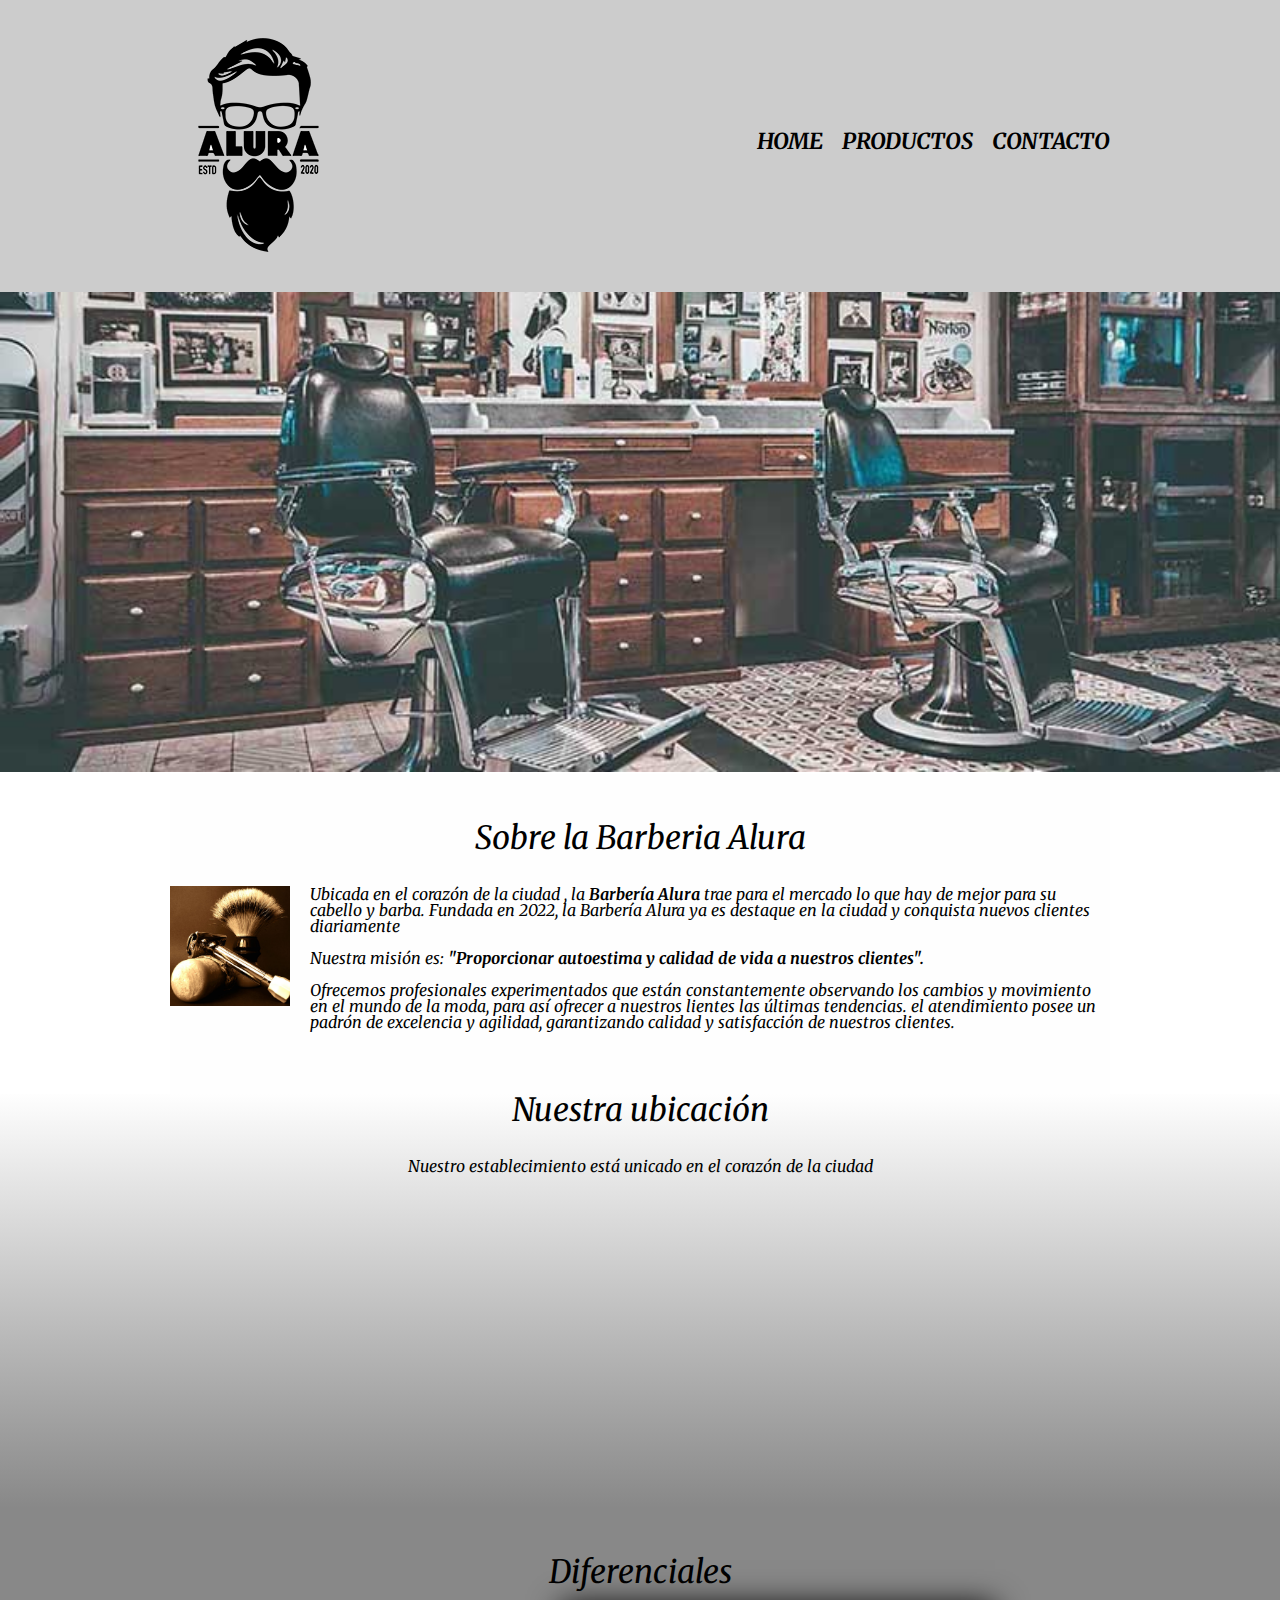
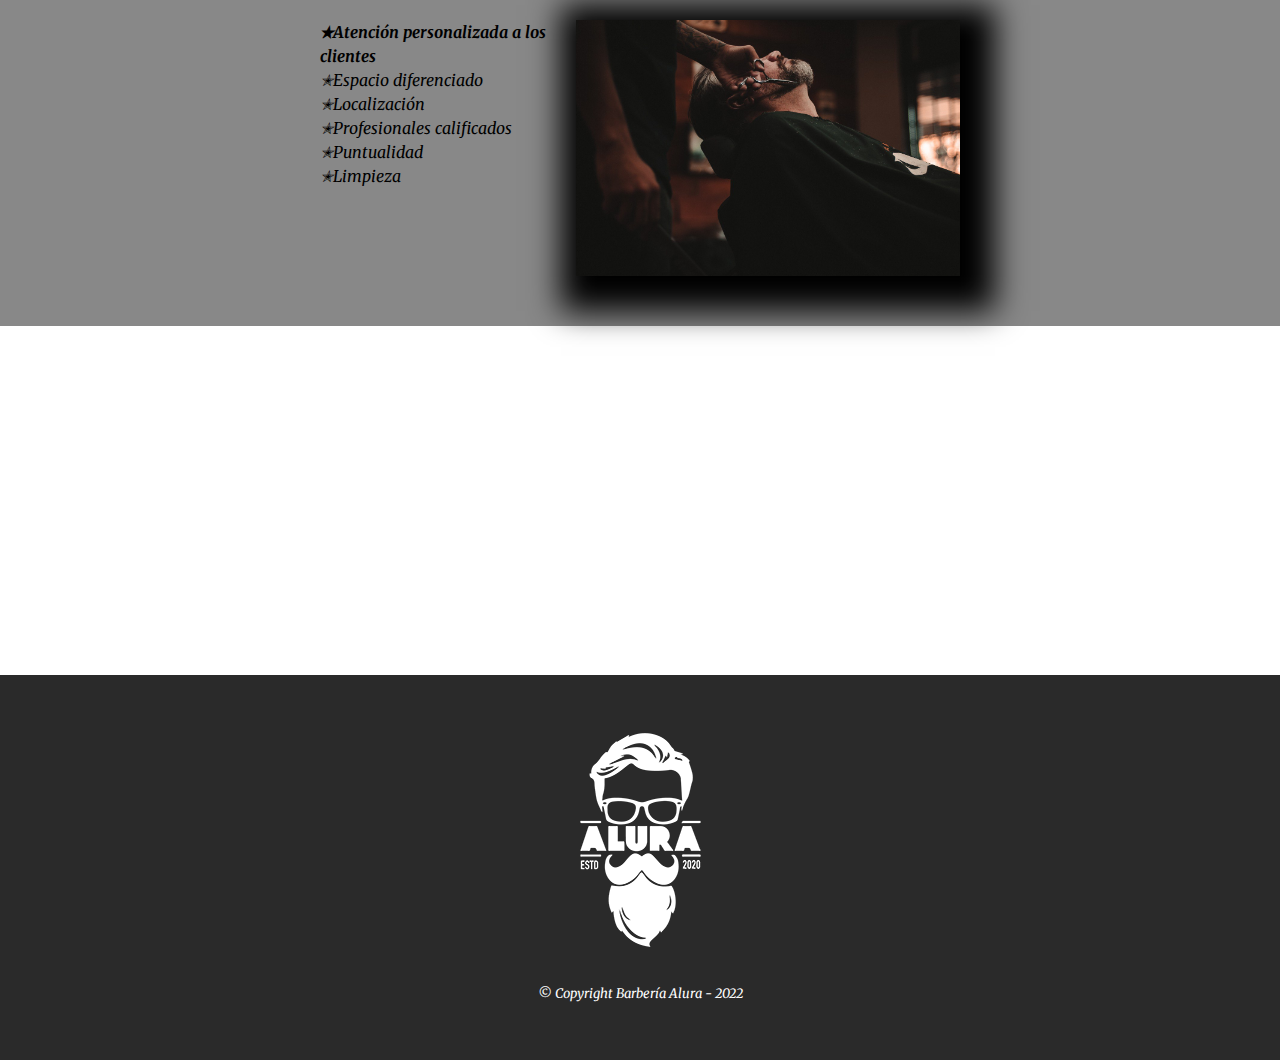
<file: Barberia/Index.html>
<!DOCTYPE html>
<html lang="es-CO">
<head>
    <meta charset="UTF-8">
    <meta name="viewport" content="width=device-width, initial-scale=1.0">

    <meta name= Autor content="Yeison Micolta">
    <meta name= Keyword content="Barber Shop">
    <meta name= description content="">
    
    <title>Barbería Alura</title>
    
    <link rel="stylesheet" href="CSS/reset.css">
    <link rel="stylesheet" href="CSS/style.css">
    <link rel="preconnect" href="https://fonts.googleapis.com">
    <link rel="preconnect" href="https://fonts.gstatic.com" crossorigin>
    <link href="https://fonts.googleapis.com/css2?family=Merriweather:ital,wght@0,300;0,400;0,700;0,900;1,300;1,400;1,700;1,900&display=swap" rel="stylesheet">

    
</head>
<body>
    <div>
        <header>
            <div class="caja">
                <h1> <img src="IMG/logo/logo.png" alt="Logo de la Barbería"></h1>
    
                <nav> <!-- "nav" es la etiqueta para navegación -->
                    <ul>
                        <li><a href="Index.html">Home</a></li>
                        <li><a href="productos.html">Productos</a></li>
                        <li><a href="contacto.html">Contacto</a></li>
                    </ul>
                </nav>
            </div>        
        </header>
    </div>

    <img class= "banner" src="IMG/banner.jpg"> <!--Importar Imagen-->
    <main>
    
        <section class="principal"> <!-- "div" Se utiliza para dividirlas secciones de la página -->

            <h2 class="titulo-principal"> Sobre la Barberia Alura</h2> <!-- "h1" es para titulo y solo se usa una vez por pagina-->

            <img class ="utensilios" src="IMG/utensilios.jpg" alt="">
    
            <p>Ubicada en el corazón de la ciudad , la <strong>Barbería Alura</strong>  trae para el mercado lo que hay de mejor para su cabello y barba. Fundada en 2022, la Barbería Alura ya es destaque en la ciudad y conquista nuevos clientes diariamente</p> <!-- "p" es para parrafos de maximo 2000 palabras -->
    
            <p id="mision"><em>Nuestra misión es: <strong>"Proporcionar autoestima y calidad de vida a nuestros clientes".</strong></em> </p> 
    
            <p>Ofrecemos profesionales experimentados que están constantemente observando los cambios y movimiento en el mundo de la moda, para así ofrecer a nuestros lientes las últimas tendencias. el atendimiento posee un padrón de excelencia y agilidad, garantizando calidad y satisfacción de nuestros clientes. </p>
    
        </section>

        <section class ="mapa">
            <h3 class="titulo-principal">Nuestra ubicación</h3>
            <p>
                Nuestro establecimiento está unicado en el corazón de la ciudad
            </p>
            <div class="mapa-contenido">
                <iframe src="https://www.google.com/maps/embed?pb=!1m14!1m12!1m3!1d1841.6943905350279!2d-78.79205737854684!3d1.801117308977762!2m3!1f0!2f0!3f0!3m2!1i1024!2i768!4f13.1!5e0!3m2!1ses-419!2sco!4v1706577078440!5m2!1ses-419!2sco" width="100%" height="300" style="border:0;" allowfullscreen="" loading="lazy" referrerpolicy="no-referrer-when-downgrade"></iframe>
            </div>
        </section>
        
        <section class="diferenciales"> <!-- el atributo "class" se usa para clasificar los elementos -->
    
            <h3 class="titulo-principal">Diferenciales</h3> <!-- "h2" para subtitulos -->
            
            <div class="contenido-diferenciales">
                <ul class="lista-diferenciales"> <!-- "ul" es para listas no ordenadas, "ol" para listas ordenadas-->
                    <li class="items">Atención personalizada a los clientes</li>  <!-- "li" se usa para listar los elementos -->
                    <li class="items">Espacio diferenciado</li>
                    <li class="items">Localización</li> 
                    <li class="items" >Profesionales calificados</li>
                    <li class="items" >Puntualidad</li>
                    <li class="items" >Limpieza</li>
                </ul><img src="IMG/diferenciales.jpg" class = "imgDiferenciales" >
            </div>
    
        </section>
        <div class="video">
            <iframe width="100%" height="315" src="https://www.youtube.com/embed/8pWtdanVz3I?si=O3dqQjsozx5bbNIB" title="YouTube video player" frameborder="0" allow="accelerometer; autoplay; clipboard-write; encrypted-media; gyroscope; picture-in-picture; web-share" allowfullscreen></iframe>
        </div>
        

    </main>
    
    
    <footer>
        <img src="IMG/logo/logo-blanco.png" alt="Logo de la Barbería">
        <p class="Copyright">&copy Copyright Barbería Alura - 2022</p>
    </footer>
</body>
</html>
</file>
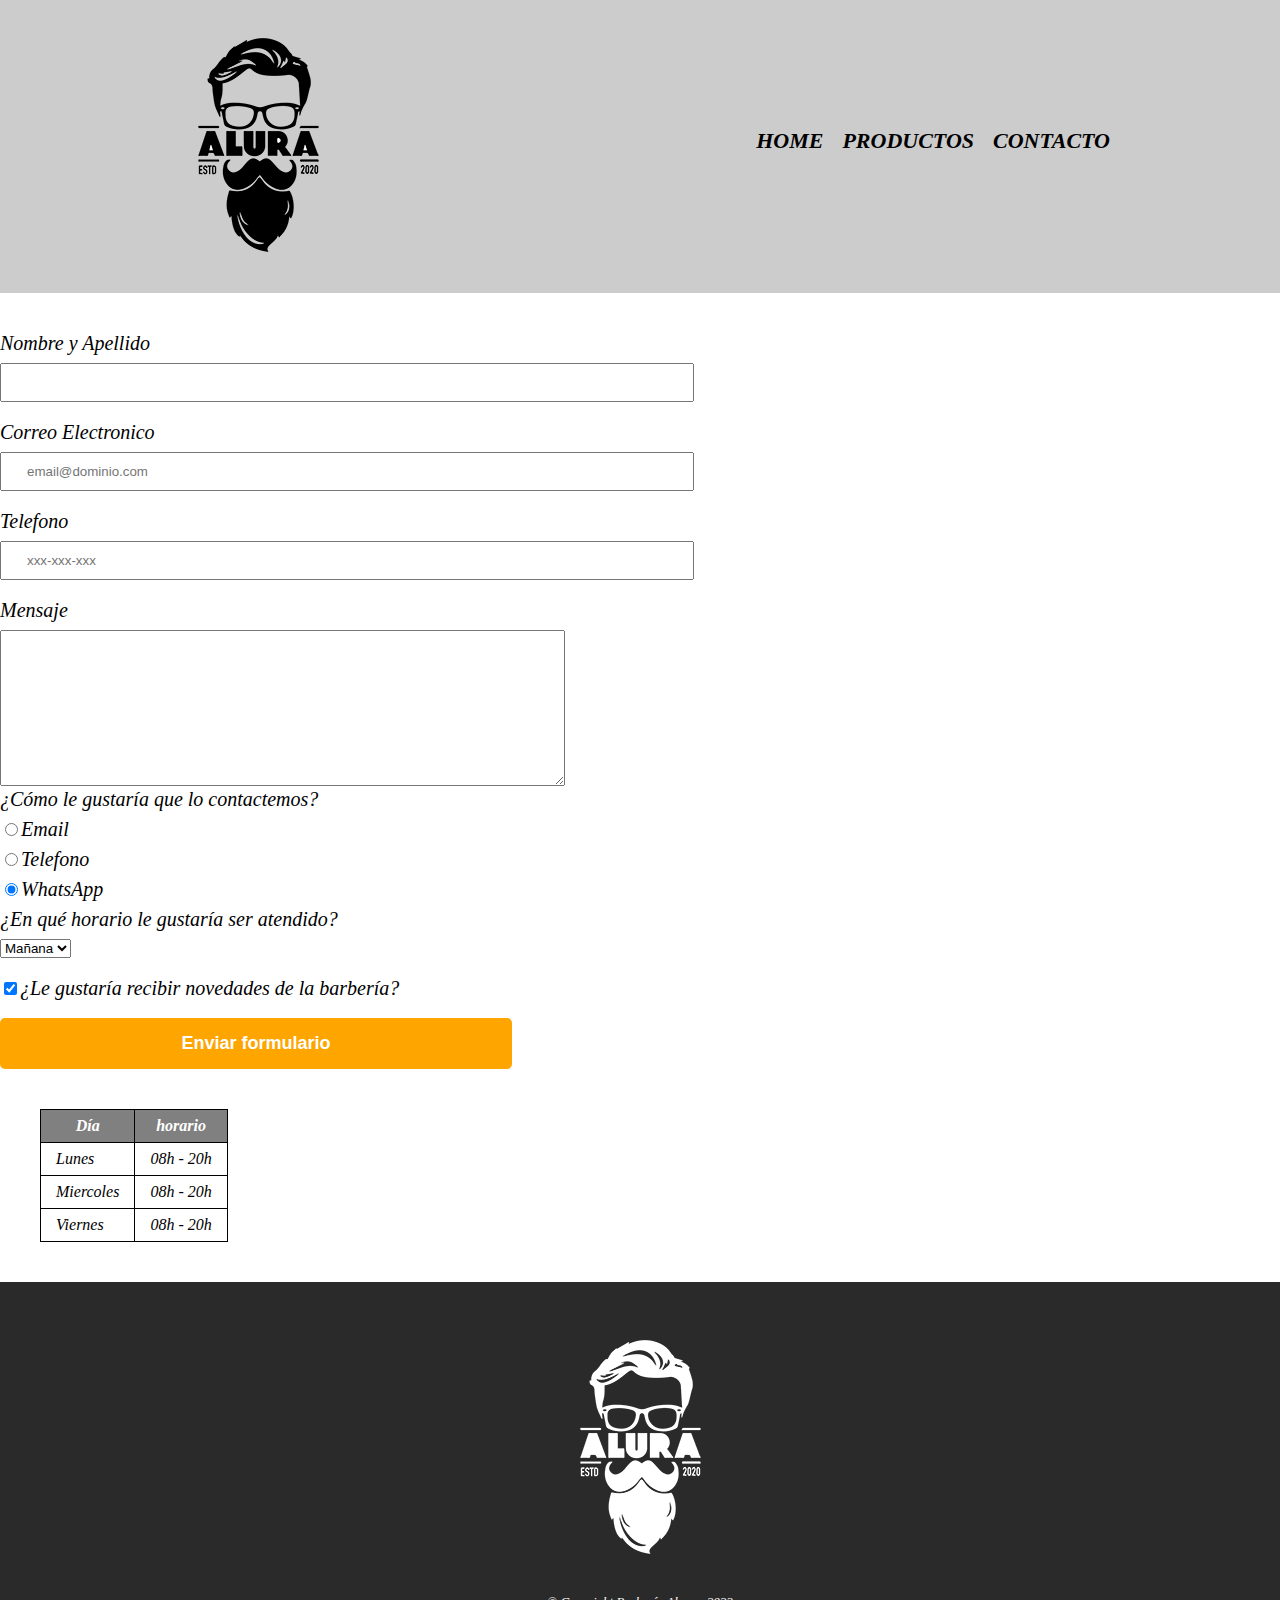
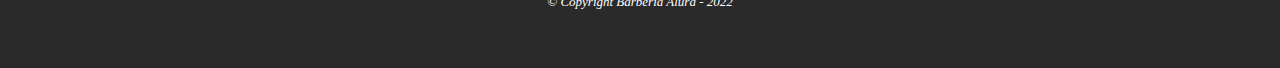
<file: Barberia/contacto.html>
<!DOCTYPE html>
<html lang="en">
    <head>
        <meta charset="UTF-8">
        
        <title>Contacto - Barbería Alura</title>
        <link rel="stylesheet" href="CSS/reset.css">
        <link rel="stylesheet" href="CSS/style.css">
    </head>
    <body>
<!-----------Creacion de Encabezado----------->
        <header>
            <div class="caja">
                <h1> <img src="IMG/logo/logo.png" alt="Logo de la Barbería"></h1>
    
                <nav> <!-- "nav" es la etiqueta para navegación -->
                    <ul>
                        <li><a href="Index.html">Home</a></li>
                        <li><a href="productos.html">Productos</a></li>
                        <li><a href="contacto.html">Contacto</a></li>
                    </ul>
                </nav>
            </div>        
        </header>
    <main>
<!-----------Creacion de Formularios----------->
        <form>
            <label for="nombreApellido">Nombre y Apellido</label>
            <input type="text" id="nombreApellido" class="input-padron" required>

            <label for="correoElectronico">Correo Electronico</label>
            <input type="email" id="correoElectronico" class="input-padron" required placeholder="email@dominio.com">

            <label for="telefono">Telefono</label>
            <input type="tel" id="telefono" class="input-padron" required placeholder="xxx-xxx-xxx">
            
            <label for="mensaje">Mensaje</label>
            <textarea name="mensaje" id="" cols=68.6" rows="10" required></textarea>

            <fieldset>
                <legend>¿Cómo le gustaría que lo contactemos?</legend>

                <label for="radio-email"><input type="radio" name="contacto" value="email" id="radio-email">Email</label>
                
                <label for="radio-telefono"><input type="radio" name="contacto" value="telefono" id="radio-telefono">Telefono</label>
                
                <label for="radio-whatsapp"><input type="radio" name="contacto" value="whatsapp" id="radio-whatsapp" checked>WhatsApp</label>
                
            </fieldset>
            
            <fieldset>
                <legend>¿En qué horario le gustaría ser atendido?</legend>
                <select>
                    <option>Mañana</option>
                    <option>Tarde</option>
                    <option>Noche</option>
                </select>
            </fieldset>
            
            <label class="checkbox"><input type="checkbox" checked>¿Le gustaría recibir novedades de la barbería?</label>

            <input type="submit" value= "Enviar formulario" class="enviar"> 
        </form>
<!-- -----------Creación de tablas-----------  -->
        <table>
            <thead> <!--Encabezado de la tabla-->
                <tr>
                    <th>Día</th> <!--titulo de la tabla-->
                    <th>horario</th>
                </tr>
            </thead>
            <tbody><!--Cuerpo de la tabla-->
                <tr><!--Filas de la tabla-->
                    <td>Lunes</td>
                    <td>08h - 20h</td>
                </tr>
                <tr>
                    <td>Miercoles</td>
                    <td>08h - 20h</td>
                </tr>
                <tr>
                    <td>Viernes</td>
                    <td>08h - 20h</td>
                </tr>
            </tbody>
        </table>
    </main>
<!------------Creación de pie de pagina------>
    <footer>
        <img src="IMG/logo/logo-blanco.png" alt="Logo de la Barbería">
        <p class="Copyright">&copy Copyright Barbería Alura - 2022</p>
    </footer>
</body>
</html>
</file>
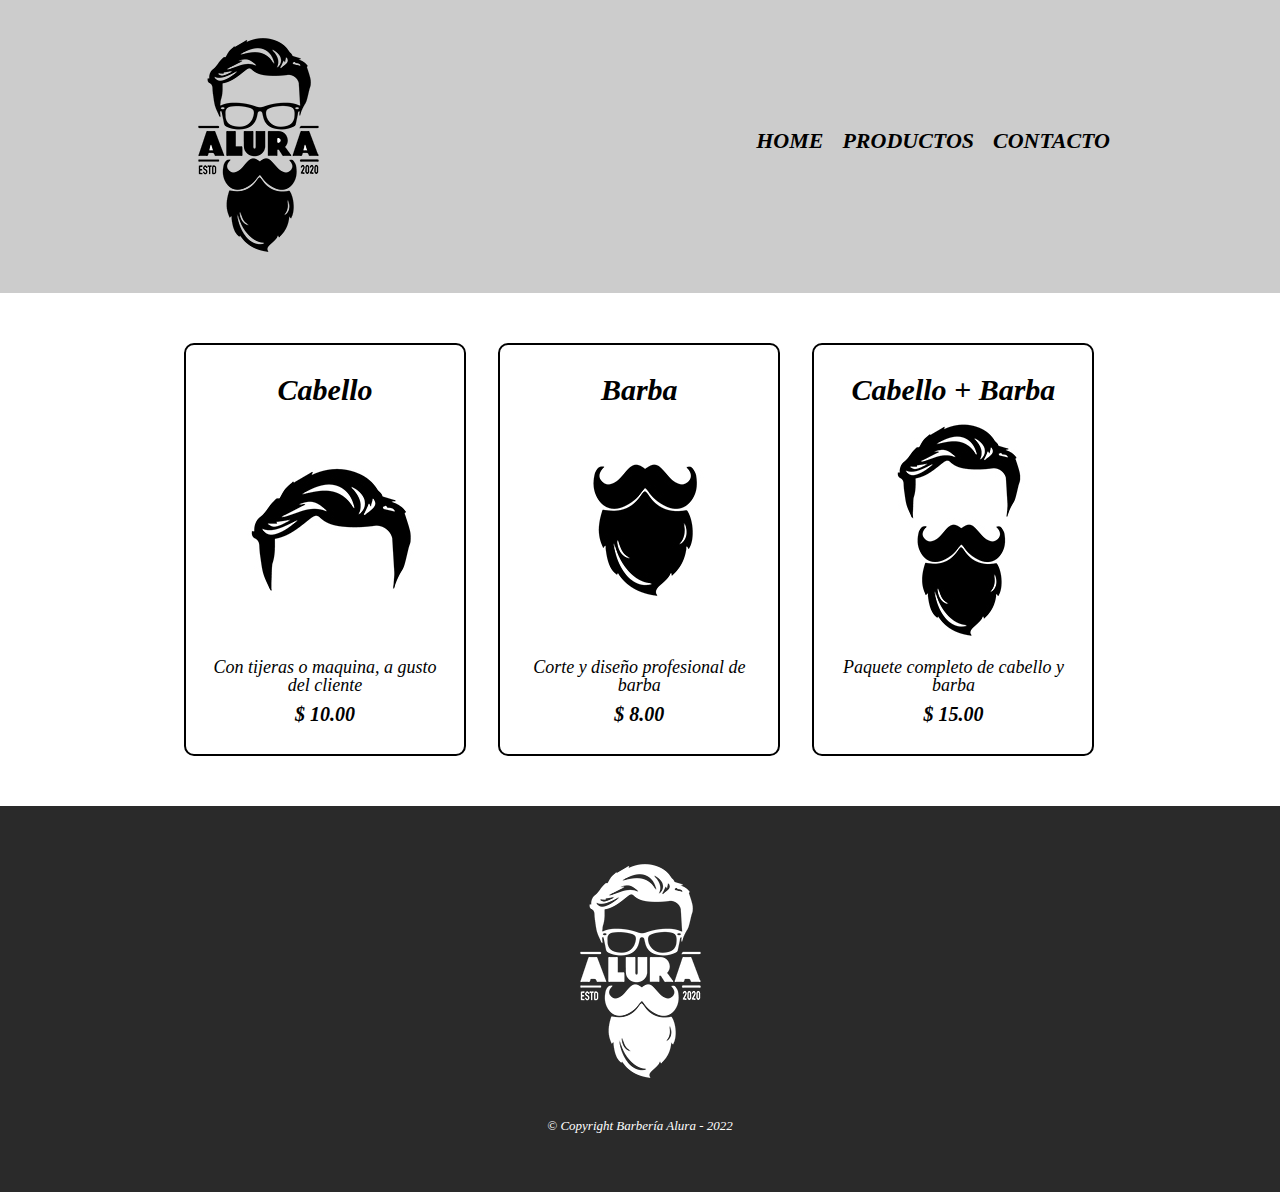
<file: Barberia/productos.html>
<!DOCTYPE html>
<html lang="es">
<head>
    <meta charset="UTF-8">
    
    <title>Productos - Barbería Alura</title>
    <link rel="stylesheet" href="CSS/reset.css">
    <link rel="stylesheet" href="CSS/style.css">
</head>
<body>
    <header>
        <div class="caja">
            <h1> <img src="IMG/logo/logo.png"></h1>

            <nav> <!-- "nav" es la etiqueta para navegación -->
                <ul>
                    <li><a href="Index.html">Home</a></li>
                    <li><a href="productos.html">Productos</a></li>
                    <li><a href="contacto.html">Contacto</a></li>
                </ul>
            </nav>
        </div>        
    </header>
    <main>
        <ul class="productos">
            <li>
                <h2>Cabello</h2>
                <img src="IMG/logo/cabello.jpg">
                <p class="producto-descripcion">Con tijeras o maquina, a gusto del cliente</p>
                <p class="producto-precio">$ 10.00</p>
            </li>
            <li>
                <h2>Barba</h2>
                <img src="IMG/logo/barba.jpg">
                <p class="producto-descripcion">Corte y diseño profesional de barba</p>
                <p class="producto-precio">$ 8.00</p>
            </li>
            <li>
                <h2>Cabello + Barba</h2>
                <img src="IMG/logo/cabello+barba.jpg">
                <p class="producto-descripcion">Paquete completo de cabello y barba</p>
                <p class="producto-precio">$ 15.00</p>
            </li>
        </ul>
        
        
        
    </main>
    <footer>
        <img src="IMG/logo/logo-blanco.png" alt="">
        <p class="Copyright">&copy Copyright Barbería Alura - 2022</p>
    </footer>
</body>
</html>
</file>
<file: Barberia/CSS/style.css>
body {
    font-family: "Merriweather", serif;
    font-weight: 400;
    font-style: italic;
  }

header{
    background-color: #cccccc;
    padding: 20px 0;
}
.caja{
    width: 940px;
    position: relative;
    margin: 0 auto;
}

nav{
    position: absolute;
    top: 110px;
    right: 0px;

}

nav li{
    display: inline;
    margin: 0 0 0 15px;
}

nav a{
    text-transform: uppercase;
    color: #000000;
    font-weight: bold;
    font-size: 22px;
    text-decoration: none;
}

nav a:hover{
    color: #c78c19;
    text-decoration: underline;    
}

.productos{
    width: 940px;
    margin: 0 auto;
    padding: 50px;
}

.productos li{
    display: inline-block;
    text-align: center;
    width: 30%;
    vertical-align: top;
    margin: 0 1.5%;
    padding: 30px 20px;
    box-sizing: border-box;
    border: 2px solid #000000;
    border-radius: 10px;
}

.productos li:hover{
    border-color: #c78c19;
}

.productos li:active{
    border-color: #088c19;

}

.productos h2{
    font-size: 30px;
    font-weight: bold;

}

.productos li:hover h2{
    font-size: 33px;
}

.producto-descripcion{
    font-size: 18px;
}

.producto-precio{
    font-size: 20px;
    font-weight: bold;
    margin-top: 10px;
}

footer{
    text-align: center;
    background: #2a2a2a;
    padding: 40px;
}

.Copyright{
    color: #ffffff;
    font-size: 13PX;
    margin: 20px;
}


form{
    margin: 40px 0;
}
form label, form legend{
    display: block;
    font-size: 20px;
    margin: 0 0 10px;
}
.input-padron{
    display: block;
    margin: 0 0 20px;
    padding: 10px 25px;
    width: 50%;
}

.checkbox{
    margin: 20px 0;
}

.enviar{
    width: 40%;
    padding: 15px 0;
    font-size: 18px;
    font-weight: bold;
    color: white;
    background: orange;
    border: none;
    border-radius: 5px;
    transition: 1s all;
    cursor: pointer;
}
.enviar:hover{
    background: darkorange;
    transform: scale(1.20);
}

table{
    margin: 40px 40px;
}
thead{
    background: grey;
    color: white;
    font-weight: bold;
}
td,th{
    border: 1px solid black;
    padding: 8px 15px;
}

/*CSS para El Home*/

.banner{
    width: 100%;
}


.principal{
    padding: 3em 0;
    background:#fefefe;
    width: 940px;
    margin: 0 auto;

}

.titulo-principal{
    text-align: center;
    font-size: 2em;
    margin: 0 0 1em;
    clear: left;
}

.principal p{
    margin: 0 0 1em;
}

.principal strong{
    font-weight: bold;
}

.principal em{
    font-style: italic;
}

.utensilios{
    width: 120px;
    float: left;
    margin: 0 20px 20px 0;
}
.mapa{
    padding: 3m 0;
    background: linear-gradient(#fefefe, #888888);
}
.mapa p{
    margin: 0 0 2em;
    text-align: center;
}

.mapa-contenido{
    width: 940px;
    margin: 0 auto;
}
.diferenciales{
    padding: 3em 0;
    background: #888888;
    
}
.contenido-diferenciales{
    width: 640px;
    margin: 0 auto;
}

.lista-diferenciales{
    width: 40%;
    display: inline-block;
    vertical-align: top;
}

.items{
    line-height: 1.5;
}

.items:before{
    content: "✭";
}
.items:first-child{
    font-weight: bold;
}

.imgDiferenciales{
    width: 60%;
    transition: 400ms;
    box-shadow: 10px 10px 30px 25px #000000;
}

.imgDiferenciales:hover{
    opacity: 0.3;
}

.video{
    width: 600px;
    margin: 1em auto;
}

@media screen and (max-width:480px){
    h1{
        text-align: center;
    }

    nav{
        position: static;
    }

    .caja,.principal,.mapa-contenido,.contenido-diferenciales,.video{
        width: auto;
    }

    .lista-diferenciales,.imgDiferenciales{
        width: 100%;
    }    
}
</file>
